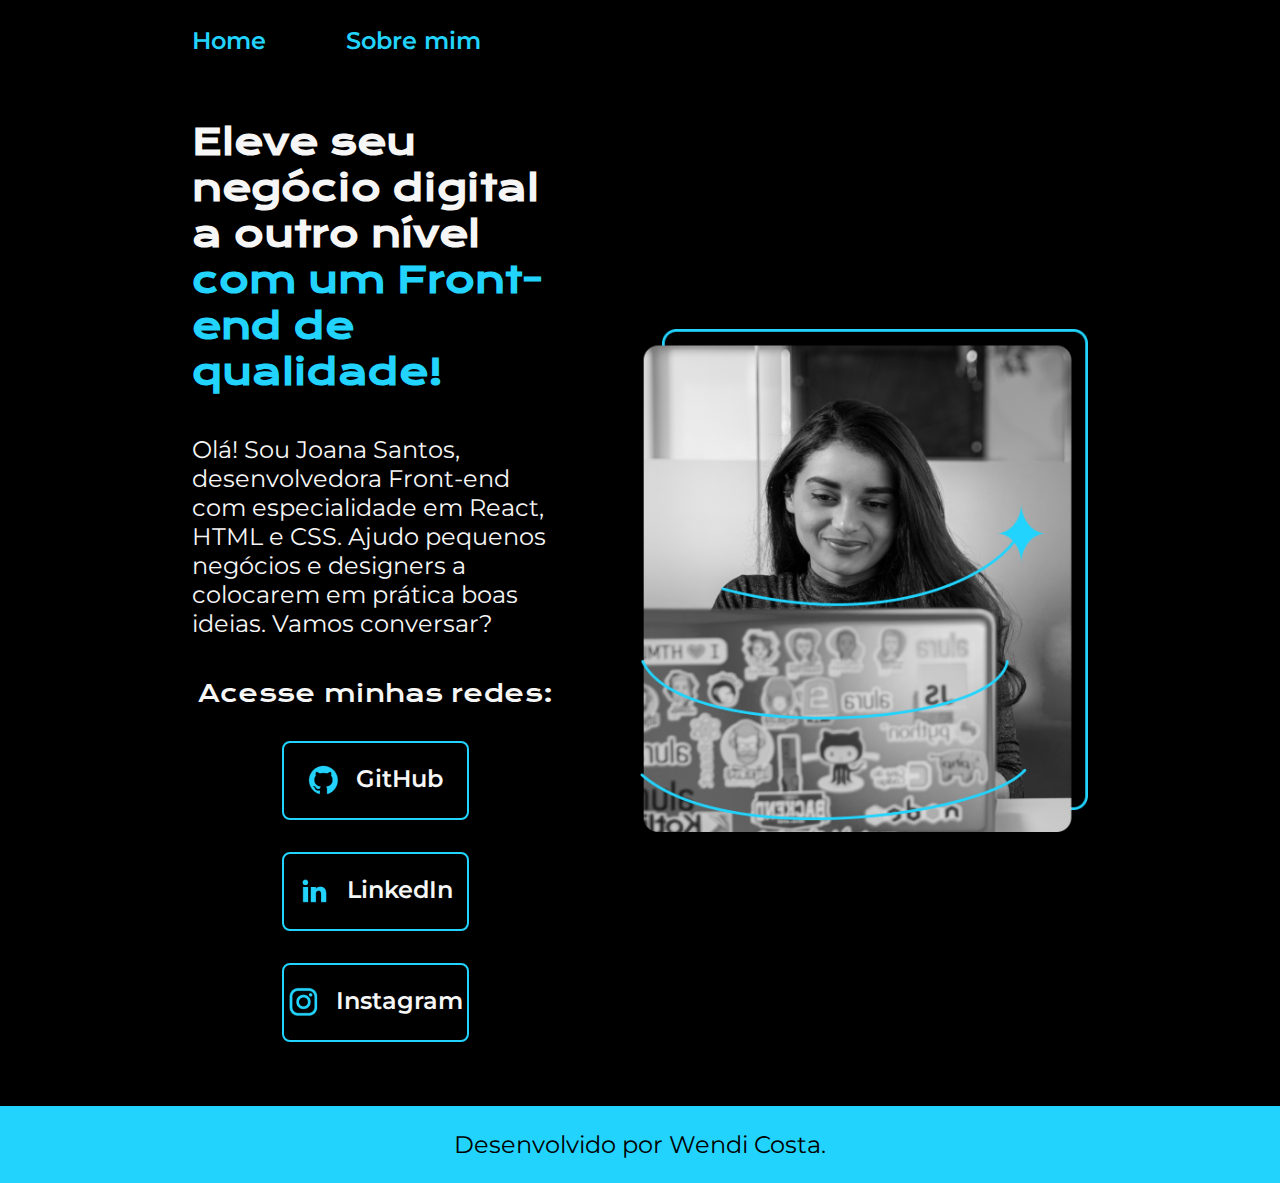
<file: index.html>
<!DOCTYPE html>
<html lang="pt-br">
<head>
    <meta charset="UTF-8">
    <meta http-equiv="X-UA-Compatible" content="IE=edge">
    <meta name="viewport" content="width=device-width, initial-scale=1.0">
    <title>Portifólio</title>
    <link rel="stylesheet" href="./styles/style.css">
</head>
<body>
    <header class="cabecalho">
        <nav class="cabecalho__menu">
            <a class="cabecalho__menu__link" href="index.html">Home</a>
            <a class="cabecalho__menu__link" href="about.html">Sobre mim</a>
        </nav>
    </header>
    <main class="apresentacao">
        <section class="apresentacao__conteudo">
            <h1 class="apresentacao__conteudo__titulo">Eleve seu negócio digital a outro nível <strong class="titulo-destaque">com um Front-end de qualidade!</strong></h1>
            <p class="apresentacao__conteudo__texto">Olá! Sou Joana Santos, desenvolvedora Front-end com especialidade em React, HTML e CSS. Ajudo pequenos negócios e designers a colocarem em prática boas ideias. Vamos conversar?</p>
            <div class="apresentacao__links">
                <h2 class="apresentacao__links__subtitulo">Acesse minhas redes:</h2>
                <a class="apresentacao__links__navegacao" href="https://github.com/wendibianca"> <img src="assets/github.png" alt="">GitHub</a>
                <a class="apresentacao__links__navegacao" href="https://www.linkedin.com/in/wendi-bianca/"> <img src="assets/linkedin.png" alt="">LinkedIn</a>
                <a class="apresentacao__links__navegacao" href="https://www.instagram.com/wendibianca/"> <img src="assets/instagram.png" alt="">Instagram</a>
             </div>
        </section>
        <img class="apresentacao__imagem" src="assets/Imagem.png" alt="Joana Santos programando">
    </main>
    <footer class="rodape">
        <p>Desenvolvido por Wendi Costa.</p>
    </footer>
</body>
</html>
</file>
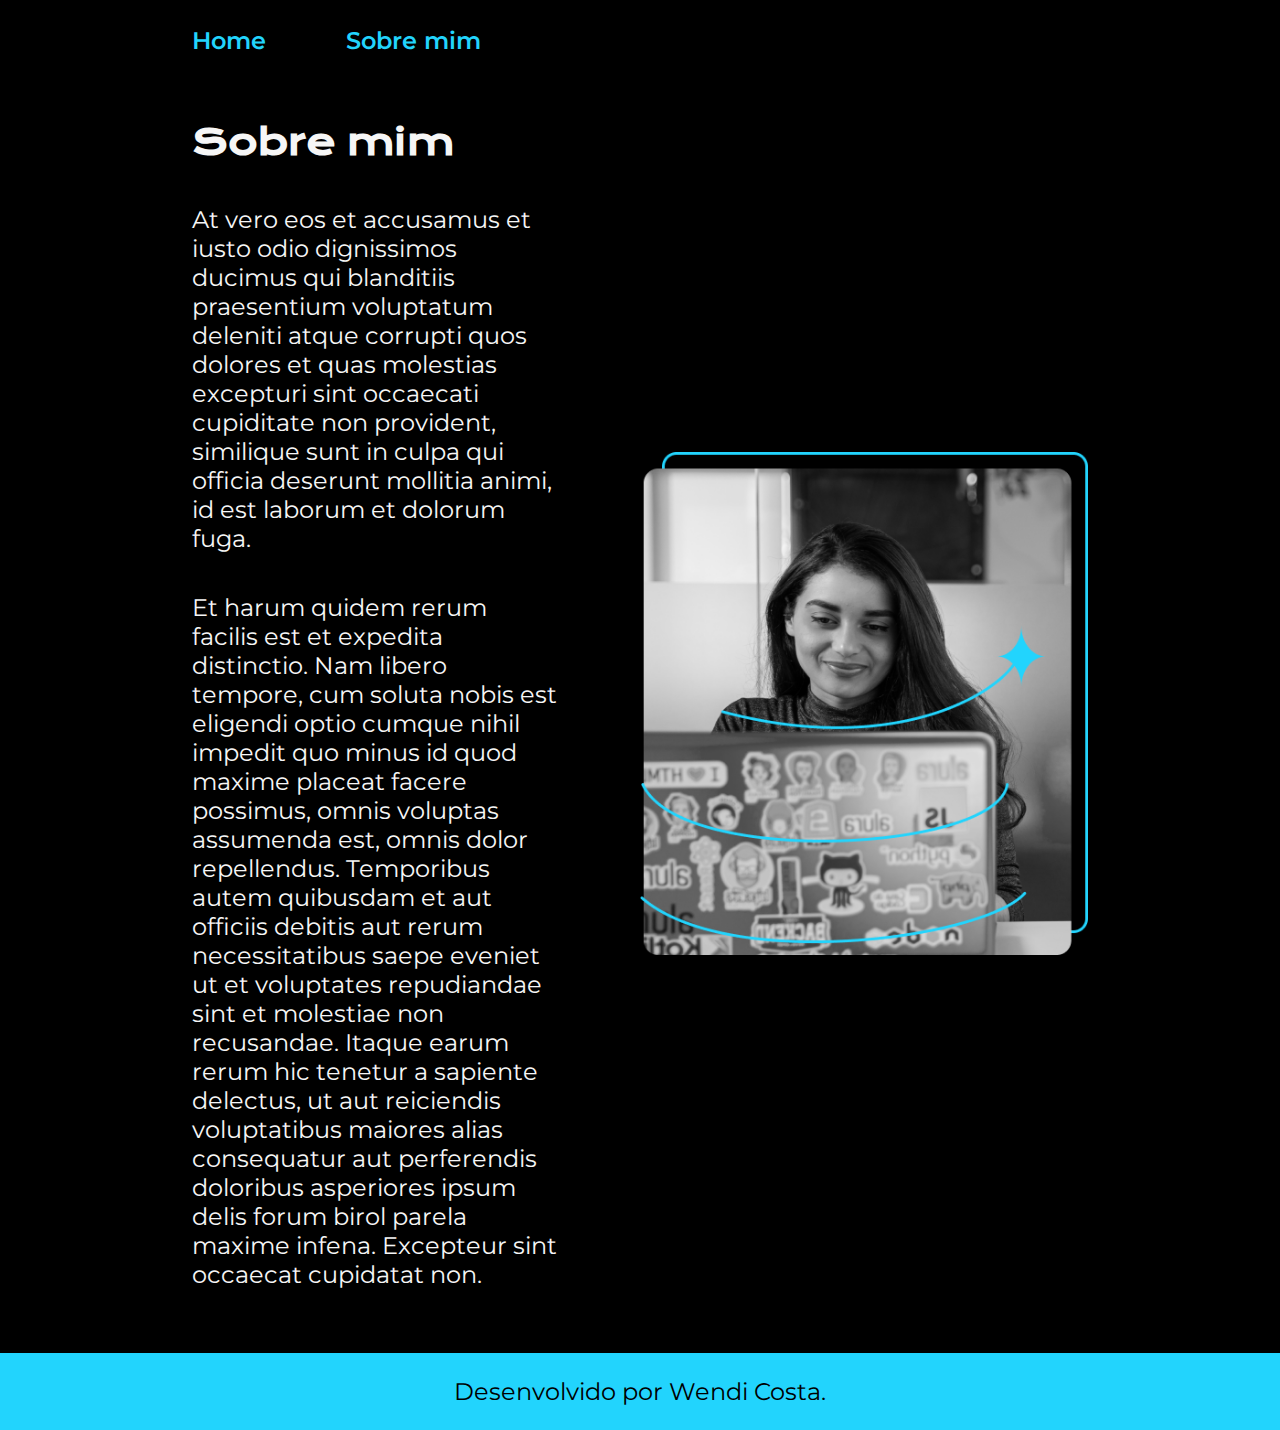
<file: about.html>
<!DOCTYPE html>
<html lang="pt-br">
<head>
    <meta charset="UTF-8">
    <meta http-equiv="X-UA-Compatible" content="IE=edge">
    <meta name="viewport" content="width=device-width, initial-scale=1.0">
    <title>Sobre mim</title>
    <link rel="stylesheet" href="styles/style.css">
</head>
<body>
    <header class="cabecalho">
        <nav class="cabecalho__menu">
            <a class="cabecalho__menu__link" href="index.html">Home</a>
            <a class="cabecalho__menu__link" href="about.html">Sobre mim</a>
        </nav>
    </header>
    <main class="apresentacao"> 
        <section class="apresentacao__conteudo">
            <h1 class="apresentacao__conteudo__titulo">Sobre mim</h1>
            <p class="apresentacao__conteudo__texto">At vero eos et accusamus et iusto odio dignissimos ducimus qui blanditiis praesentium voluptatum deleniti atque corrupti quos dolores et quas molestias excepturi sint occaecati cupiditate non provident, similique sunt in culpa qui officia deserunt mollitia animi, id est laborum et dolorum fuga.</p>
            <p class="apresentacao__conteudo__texto">Et harum quidem rerum facilis est et expedita distinctio. Nam libero tempore, cum soluta nobis est eligendi optio cumque nihil impedit quo minus id quod maxime placeat facere possimus, omnis voluptas assumenda est, omnis dolor repellendus. Temporibus autem quibusdam et aut officiis debitis aut rerum necessitatibus saepe eveniet ut et voluptates repudiandae sint et molestiae non recusandae. Itaque earum rerum hic tenetur a sapiente delectus, ut aut reiciendis voluptatibus maiores alias consequatur aut perferendis doloribus asperiores ipsum delis forum birol parela maxime infena. Excepteur sint occaecat cupidatat non.</p>
        </section>
        <img class="apresentacao__imagem" src="assets/Imagem.png" alt="Joana Santos programando">
    </main>
    <footer class="rodape">
        <p>Desenvolvido por Wendi Costa.</p>
    </footer>
</body>
</html>
</file>
<file: styles/style.css>
@import url('https://fonts.googleapis.com/css2?family=Krona+One&family=Montserrat:wght@400;600&display=swap');

:root{
    --cor-primaria: #000000;
    --cor-secundaria: #F6F6F6;
    --cor-terciaria: #22D4FD;
    --cor-hover: #272727;

    --fonte-primaria: 'Krona One', sans-serif;
    --fonte-secundaria: 'Montserrat', sans-serif;
}

*{
    margin: 0;
    padding: 0;
}

body{
    /* height: 100vh; */
    box-sizing: border-box;
    width: 100%;
    background-color: var(--cor-primaria);
    color: var(--cor-secundaria);
}

.cabecalho{
    padding: 2% 0 0 15%;
}

.cabecalho__menu{
    display: flex;
    gap: 80px;
}

.cabecalho__menu__link{
    font-family: var(--fonte-secundaria);
    font-size: 1.5rem;
    font-weight: 600;
    color: var(--cor-terciaria);
    text-decoration: none;
}

.apresentacao{
    padding: 5% 15%;
    display: flex;
    align-items: center;
    justify-content: space-between;
    gap: 82px;
    
}

.apresentacao__conteudo {
    width: 50%;
    display: flex;
    flex-direction: column;
    gap: 40px;
}

.apresentacao__conteudo__titulo {
    font-size: 2.25rem;
    font-family: var(--fonte-primaria);
}

.titulo-destaque{
    color: var(--cor-terciaria);
}

.apresentacao__conteudo__texto {
    font-size: 1.5rem;
    font-family: var(--fonte-secundaria);
}

.apresentacao__links {
    display: flex;
    flex-direction: column;
    justify-content: space-between;
    align-items: center;
    gap: 32px;
}

.apresentacao__links__subtitulo {
    font-family: var(--fonte-primaria);
    font-size: 1.5rem;
    font-weight: 400;
}

.apresentacao__links__navegacao {
    /*background-color: #22D4fd;*/
    display: flex;
    justify-content: center;
    gap: 16px;
    border: 2px solid var(--cor-terciaria);
    width: 50%;
    text-align: center;
    border-radius: 8px;
    font-size: 1.5rem;
    padding: 21.5px 0;
    text-decoration: none;
    color: var(--cor-secundaria);
    font-family: var(--fonte-secundaria);
    font-weight: 600;
}

.apresentacao__links__link:hover {
    background-color: var(--cor-hover);
    font-size: 1.63rem;
}

.apresentacao__imagem {
    width: 50%;
}

.rodape {
    background-color: var(--cor-terciaria);
    text-align: center;
    padding: 24px;
    color: var(--cor-primaria);
    font-size: 1.5rem;
    font-family: var(--fonte-secundaria);
    font-weight: 400;
}

@media(max-width: 1200px){
    .cabecalho{
        padding: 10%;    
    }

    .cabecalho__menu{
        justify-content: center;
    }

    .apresentacao{
        flex-direction: column-reverse;
        padding: 5%;
    }
    .apresentacao__conteudo{
        width: auto;
    }
    
}
</file>
